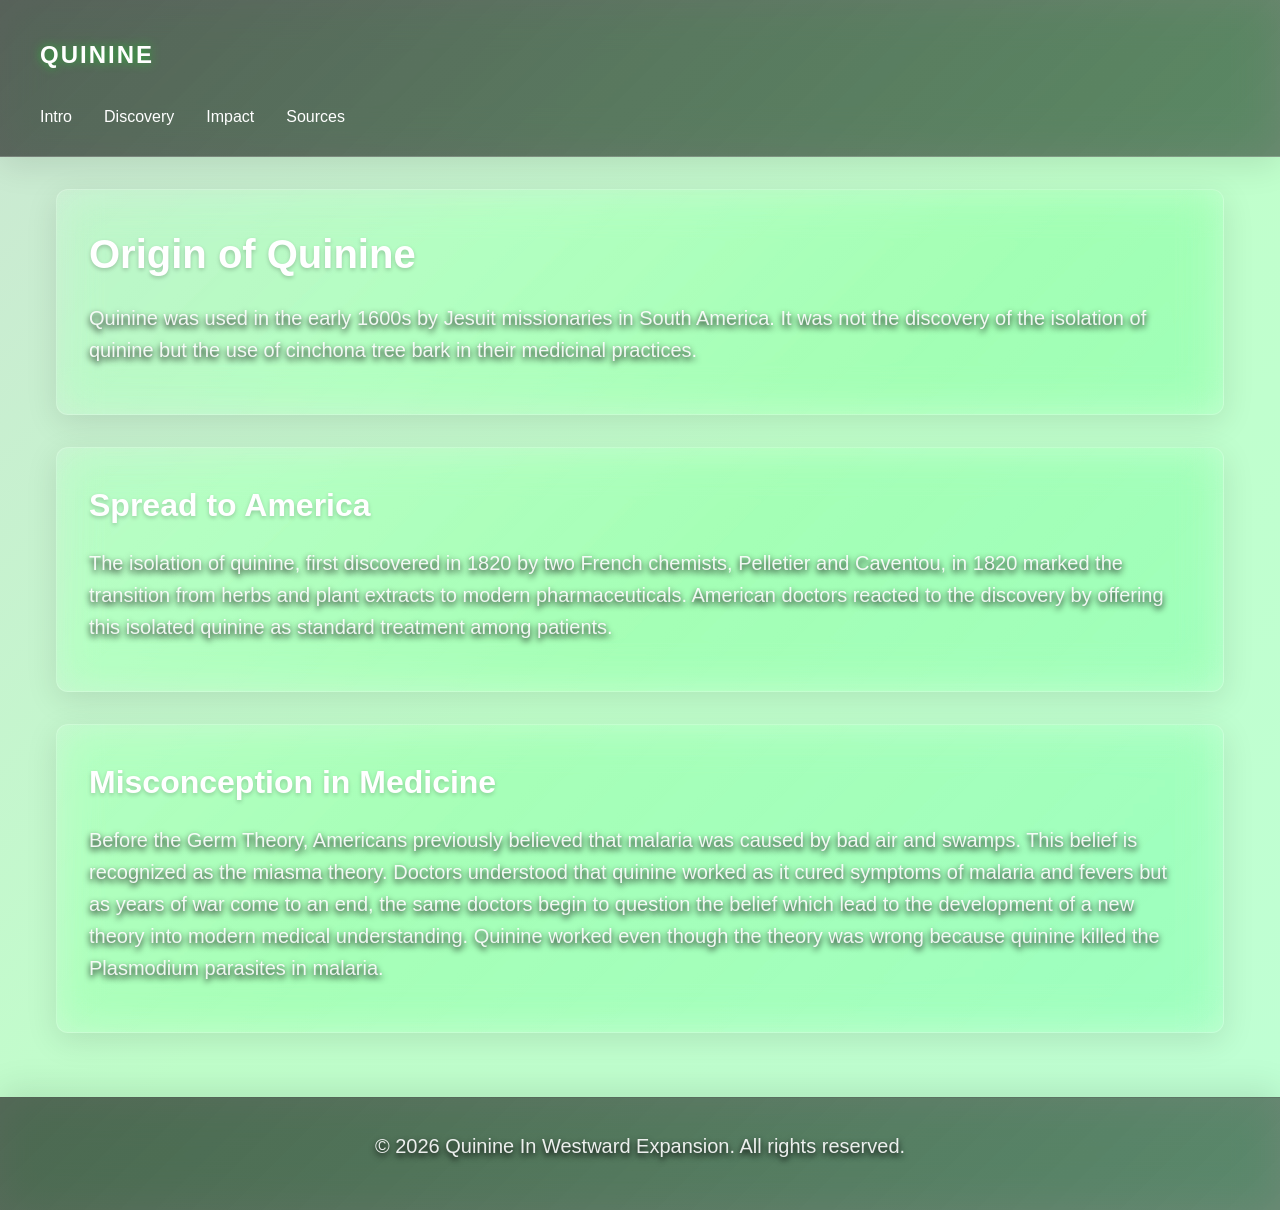
<file: Discovery.html>
<!DOCTYPE html>
<html lang="en">
<head>
    <meta charset="UTF-8">
    <meta name="viewport" content="width=device-width, initial-scale=1.0">
    <title>Westward Expansion Project</title>
    <link rel="stylesheet" href="style.css">
</head>
<body style="--bg-img: url('https://education.byu.edu/sites/default/files/media/arts_lesson_plan/images/2023/Among-The-Sierra-Nevada-Mountains.png')">
    <header>
        <nav>
            <div class="logo">QUININE</div>
            <ul>
                <li><a href="index.html">Intro</a></li>
                <li><a href="Discovery.html">Discovery</a></li>
                <li><a href="Impact.html">Impact</a></li>
                <li><a href="Sources.html">Sources</a></li>
            </ul>
        </nav>
    </header>

    <main>
        <section style="--card-img: url('https://imgc.artprintimages.com/img/print/jesuits-church-arequipa-peru-after-the-earthquake-of-1868_u-l-q1psbhs0.jpg?artHeight=550&artPerspective=n&artWidth=550&background=fbfbfb');">
            <h1>Origin of Quinine</h1>
            <p>Quinine was used in the early 1600s by Jesuit missionaries in South America. It was not the discovery of the isolation of quinine but the use of cinchona tree bark in their medicinal practices.</p>
        </section>

        <section style="--card-img: url('https://paintingz.com/media/catalog/product/cache/34bbb8696bc90914125c43a0ff3036af/5/4/540269.jpg');">
            <h2>Spread to America</h2>
            <p>The isolation of quinine, first discovered in 1820 by two French chemists, Pelletier and Caventou, in 1820 marked the transition from herbs and plant extracts to modern pharmaceuticals. American doctors reacted to the discovery by offering this isolated quinine as standard treatment among patients.</p>
        </section>

        <section style="--card-img: url('https://www.asla.org/getContentAsset/100bb554-4c86-4cd8-bd19-f56a39cc5cf0/e477a59e-1df6-4e2f-9986-20ab37342540/GalleryFullImage/miasma_GalleryFullImage.webp?language=en-US');">
            <h2>Misconception in Medicine</h2>
            <p>Before the Germ Theory, Americans previously believed that malaria was caused by bad air and swamps. This belief is recognized as the miasma theory. Doctors understood that quinine worked as it cured symptoms of malaria and fevers but as years of war come to an end, the same doctors begin to question the belief which lead to the development of a new theory into modern medical understanding. Quinine worked even though the theory was wrong because quinine killed the Plasmodium parasites in malaria. </p>
        </section>

    </main>

    <footer>
        <p>&copy; 2026 Quinine In Westward Expansion. All rights reserved.</p>
    </footer>
</body>
</html>
</file>
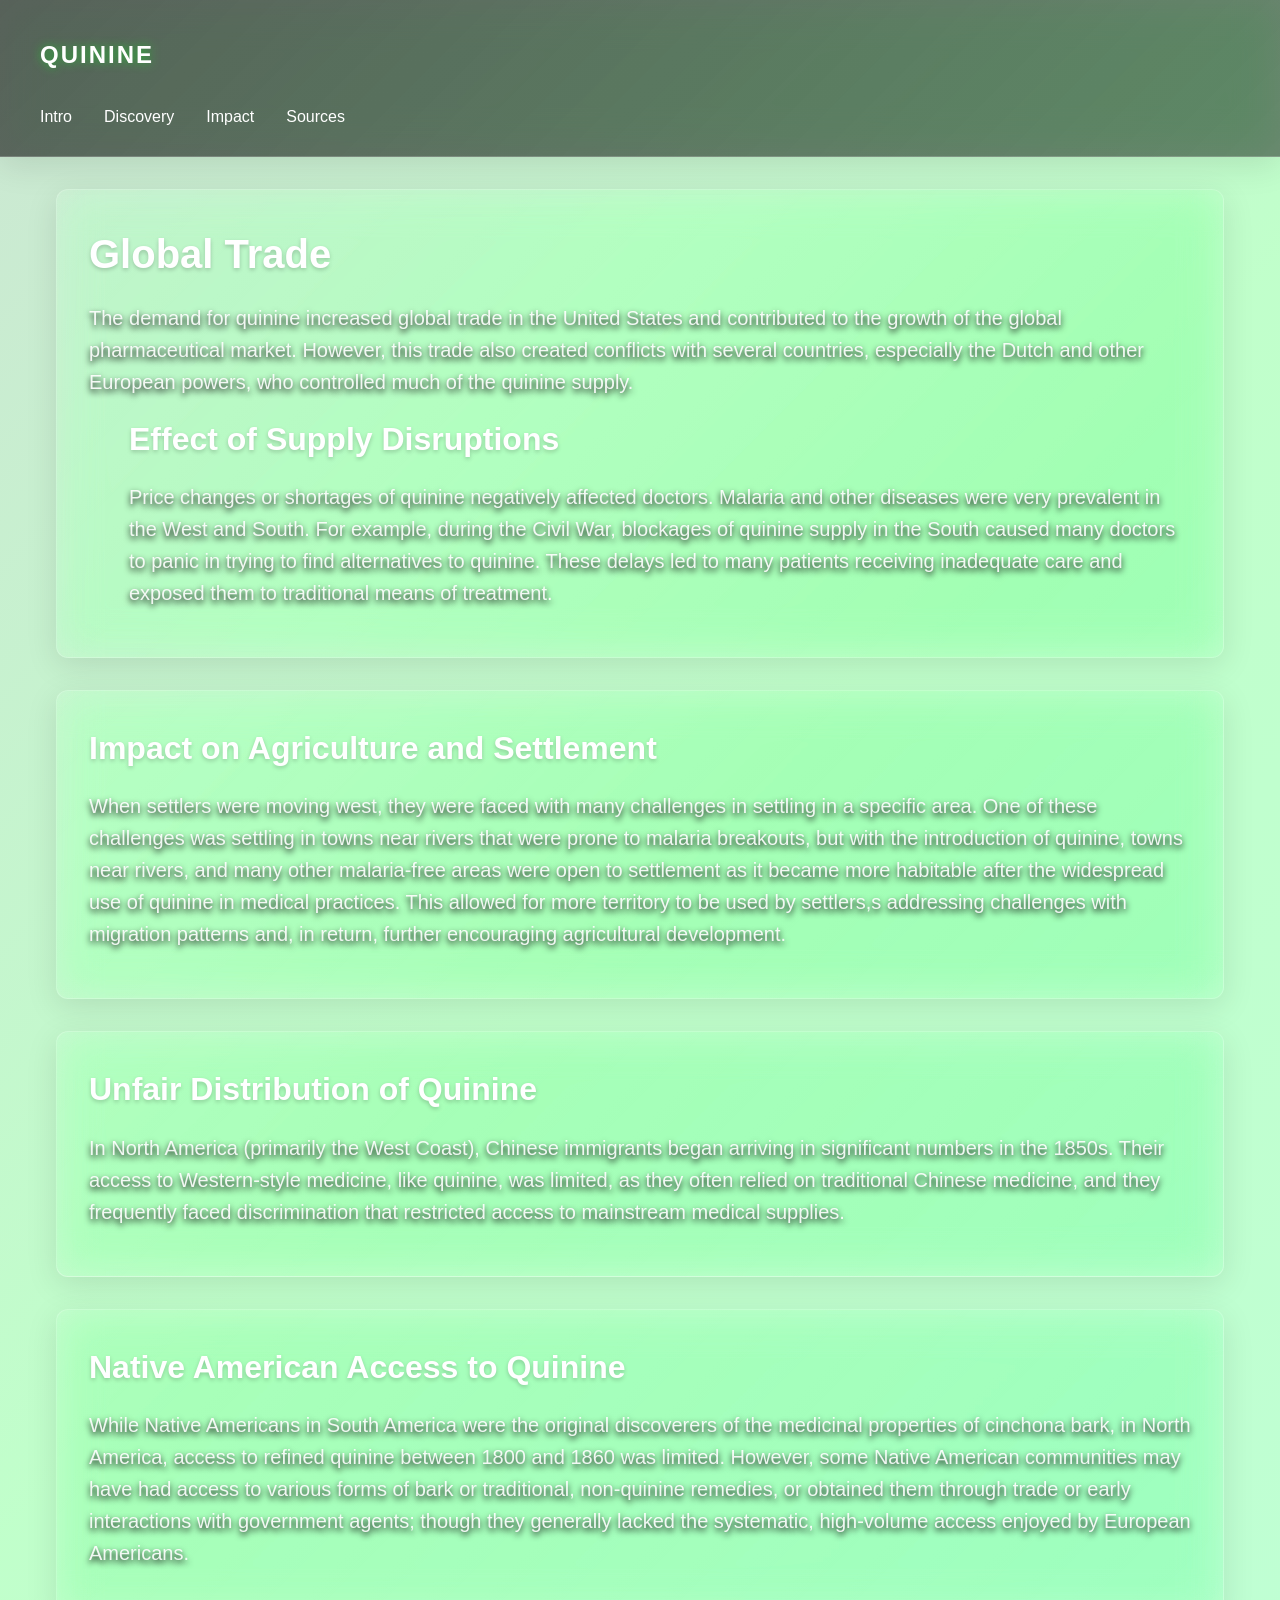
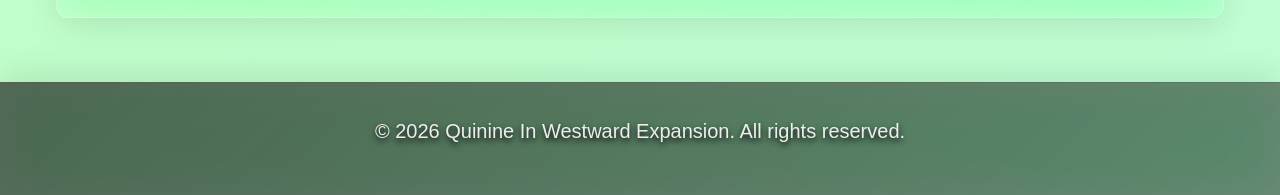
<file: Impact.html>
<!DOCTYPE html>
<html lang="en">
<head>
    <meta charset="UTF-8">
    <meta name="viewport" content="width=device-width, initial-scale=1.0">
    <title>Westward Expansion Project</title>
    <link rel="stylesheet" href="style.css">
</head>
<body style="--bg-img: url('https://education.byu.edu/sites/default/files/media/arts_lesson_plan/images/2023/Among-The-Sierra-Nevada-Mountains.png')">
    <header>
        <nav>
            <div class="logo">QUININE</div>
            <ul>
                <li><a href="index.html">Intro</a></li>
                <li><a href="Discovery.html">Discovery</a></li>
                <li><a href="Impact.html">Impact</a></li>
                <li><a href="Sources.html">Sources</a></li>
            </ul>
        </nav>
    </header>

    <main>
        <section style="--card-img: url('https://static.scientificamerican.com/blogs/assets/food-matters/File/Tonic2.jpg?w=600');">
            <h1>Global Trade</h1>
            <p>The demand for quinine increased global trade in the United States and contributed to the growth of the global pharmaceutical market. However, this trade also created conflicts with several countries, especially the Dutch and other European powers, who controlled much of the quinine supply.</p>
            <div class="indented">
                <h2>Effect of Supply Disruptions</h2>
               <p>Price changes or shortages of quinine negatively affected doctors. Malaria and other diseases were very prevalent in the West and South. For example, during the Civil War, blockages of quinine supply in the South caused many doctors to panic in trying to find alternatives to quinine. These delays led to many patients receiving inadequate care and exposed them to traditional means of treatment.</p>
        </section>

        <section style="--card-img: url('https://asm.org/getmedia/869bd682-9874-4d57-ae80-cd5e49a68c01/Malaria-embed-2.png?width=450&height=323&ext=.png');">
            <h2>Impact on Agriculture and Settlement</h2>
            <p>When settlers were moving west, they were faced with many challenges in settling in a specific area. One of these challenges was settling in towns near rivers that were prone to malaria breakouts, but with the introduction of quinine, towns near rivers, and many other malaria-free areas were open to settlement as it became more habitable after the widespread use of quinine in medical practices. This allowed for more territory to be used by settlers,s addressing challenges with migration patterns and, in return, further encouraging agricultural development.</p>
        </section>

        <section style="--card-img: url('https://i.natgeofe.com/n/4fbbf78a-633b-42dd-8c40-8fbb953a6900/GettyImages-517443134_thumb_16x9.jpg?w=1200');">
            <h2>Unfair Distribution of Quinine</h2>
            <p> In North America (primarily the West Coast), Chinese immigrants began arriving in significant numbers in the 1850s. Their access to Western-style medicine, like quinine, was limited, as they often relied on traditional Chinese medicine, and they frequently faced discrimination that restricted access to mainstream medical supplies.</p>
        </section>

        <section style="--card-img: url('https://www.tambopatalodge.com/img/quinine-the-plant-based-medicine-that-saved-millions-of-lives-020.jpg');">
            <h2>Native American Access to Quinine</h2>
            <p> While Native Americans in South America were the original discoverers of the medicinal properties of cinchona bark, in North America, access to refined quinine between 1800 and 1860 was limited. However, some Native American communities may have had access to various forms of bark or traditional, non-quinine remedies, or obtained them through trade or early interactions with government agents; though they generally lacked the systematic, high-volume access enjoyed by European Americans.</p>
        </section>

    </main>

    <footer>
        <p>&copy; 2026 Quinine In Westward Expansion. All rights reserved.</p>
    </footer>
</body>
</html>
</file>
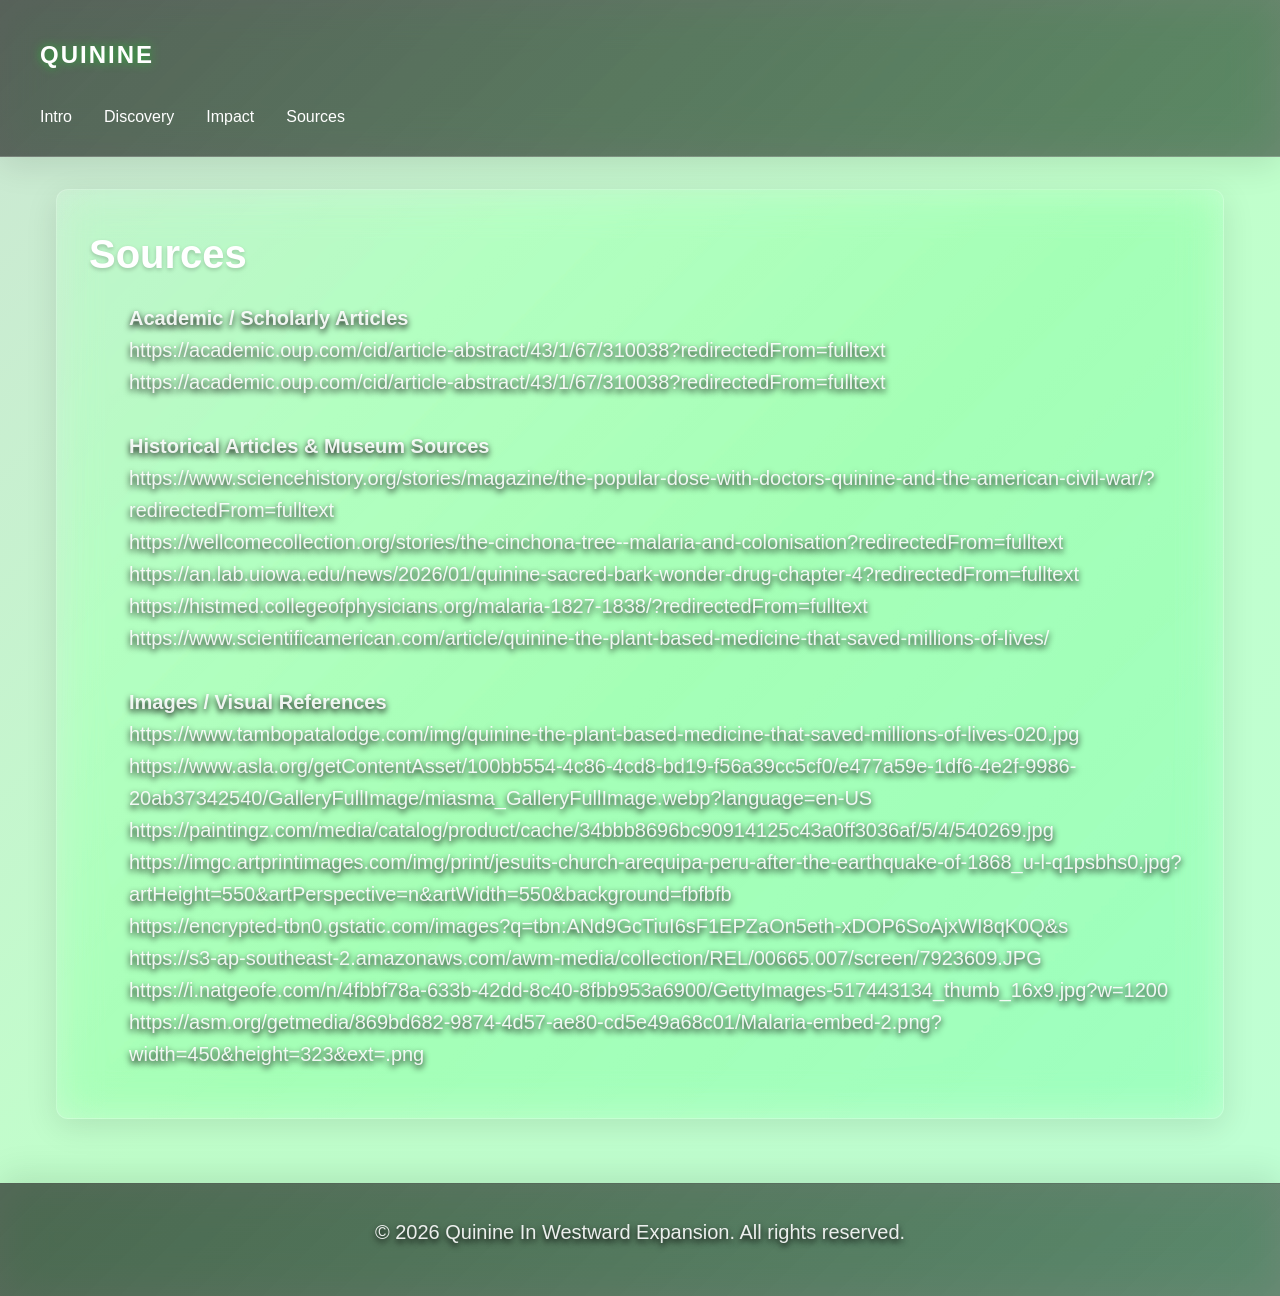
<file: Sources.html>
<!DOCTYPE html>
<html lang="en">
<head>
    <meta charset="UTF-8">
    <meta name="viewport" content="width=device-width, initial-scale=1.0">
    <title>Westward Expansion Project</title>
    <link rel="stylesheet" href="style.css">
</head>
<body style="--bg-img: url('https://education.byu.edu/sites/default/files/media/arts_lesson_plan/images/2023/Among-The-Sierra-Nevada-Mountains.png')">
    <header>
        <nav>
            <div class="logo">QUININE</div>
            <ul>
                <li><a href="index.html">Intro</a></li>
                <li><a href="Discovery.html">Discovery</a></li>
                <li><a href="Impact.html">Impact</a></li>
                <li><a href="Sources.html">Sources</a></li>
            </ul>
        </nav>
    </header>

    <main>
        <div class = "section1">
            <h1>Sources</h1>
            <div class="indented">
                <p>
                    <strong>Academic / Scholarly Articles</strong><br>
                    https://academic.oup.com/cid/article-abstract/43/1/67/310038?redirectedFrom=fulltext<br>
                    https://academic.oup.com/cid/article-abstract/43/1/67/310038?redirectedFrom=fulltext<br>
                    <br>

                    <strong>Historical Articles & Museum Sources</strong><br>
                    https://www.sciencehistory.org/stories/magazine/the-popular-dose-with-doctors-quinine-and-the-american-civil-war/?redirectedFrom=fulltext<br>
                    https://wellcomecollection.org/stories/the-cinchona-tree--malaria-and-colonisation?redirectedFrom=fulltext<br>
                    https://an.lab.uiowa.edu/news/2026/01/quinine-sacred-bark-wonder-drug-chapter-4?redirectedFrom=fulltext<br>
                    https://histmed.collegeofphysicians.org/malaria-1827-1838/?redirectedFrom=fulltext<br>
                    https://www.scientificamerican.com/article/quinine-the-plant-based-medicine-that-saved-millions-of-lives/<br>
                    <br>

                    <strong>Images / Visual References</strong><br>
                    https://www.tambopatalodge.com/img/quinine-the-plant-based-medicine-that-saved-millions-of-lives-020.jpg<br>
                    https://www.asla.org/getContentAsset/100bb554-4c86-4cd8-bd19-f56a39cc5cf0/e477a59e-1df6-4e2f-9986-20ab37342540/GalleryFullImage/miasma_GalleryFullImage.webp?language=en-US<br>
                    https://paintingz.com/media/catalog/product/cache/34bbb8696bc90914125c43a0ff3036af/5/4/540269.jpg<br>
                    https://imgc.artprintimages.com/img/print/jesuits-church-arequipa-peru-after-the-earthquake-of-1868_u-l-q1psbhs0.jpg?artHeight=550&artPerspective=n&artWidth=550&background=fbfbfb<br>
                    https://encrypted-tbn0.gstatic.com/images?q=tbn:ANd9GcTiuI6sF1EPZaOn5eth-xDOP6SoAjxWI8qK0Q&s<br>
                    https://s3-ap-southeast-2.amazonaws.com/awm-media/collection/REL/00665.007/screen/7923609.JPG<br>
                    https://i.natgeofe.com/n/4fbbf78a-633b-42dd-8c40-8fbb953a6900/GettyImages-517443134_thumb_16x9.jpg?w=1200<br>
                    https://asm.org/getmedia/869bd682-9874-4d57-ae80-cd5e49a68c01/Malaria-embed-2.png?width=450&height=323&ext=.png
                </p>
            </div>
        </section>
    </main>

    <footer>
        <p>&copy; 2026 Quinine In Westward Expansion. All rights reserved.</p>
    </footer>
</body>
</html>
</file>
<file: style.css>
* {
    margin: 0;
    padding: 0;
    box-sizing: border-box;
}

body {
    font-family: 'Segoe UI', Tahoma, Geneva, Verdana, sans-serif;
    line-height: 1.6;
    color: white;
    min-height: 100vh;
    display: flex;
    flex-direction: column;
    background-image:
    var(--bg-img),
    linear-gradient(
        135deg,
        rgba(52,158,78,0.25) 0%,
        rgba(6, 255, 47, 0.25) 50%,
        rgba(0, 255, 85, 0.25) 100%
    );

    background-repeat: no-repeat, no-repeat;
    background-size: cover, cover;
    background-blend-mode: overlay;
}

header {
    background: linear-gradient(135deg, rgba(40, 40, 40, 0.7) 0%, rgba(40, 40, 40, 0.55) 100%);
    backdrop-filter: blur(20px) saturate(180%);
    -webkit-backdrop-filter: blur(20px) saturate(180%);
    border-bottom: 1px solid rgba(255, 255, 255, 0.2);
    color: white;
    padding: 1rem 0;
    position: sticky;
    top: 0;
    box-shadow: 0 8px 32px rgba(0, 0, 0, 0.1);
    z-index: 1000;
}

.logo {
    padding: 20px 40px;
    font-size: 1.5rem;
    font-weight: 800;
    letter-spacing: 2px;
    color: hsl(180, 100%, 100%); 
    text-transform: uppercase;
    text-shadow: 0 0 10px rgba(0, 255, 21, 0.5); 
}

nav ul {
    padding: 10px 40px;
    list-style: none;
    display: flex;
    gap: 2rem;
}

nav a {
    color: white;
    text-decoration: none;
    font-weight: 500;
    transition: color 0.3s ease;
}

nav a:hover {
    color: #007bff;
}

main {
    max-width: 1200px;
    margin: 2rem auto;
    padding: 0 1rem;
    flex: 1;
    width: 100%;
}

section {
    background: linear-gradient(135deg, rgba(255, 255, 255, 0.15) 0%, rgba(255, 255, 255, 0.05) 100%);
    backdrop-filter: blur(20px) saturate(180%);
    -webkit-backdrop-filter: blur(20px) saturate(180%);
    border: 1px solid rgba(255, 255, 255, 0.2);
    padding: 2rem;
    margin-bottom: 2rem;
    border-radius: 12px;
    box-shadow: 0 8px 32px rgba(0, 0, 0, 0.1);
    transition: all 0.3s ease;
    position: relative; 
    overflow: hidden; 
    transition: all 0.5s cubic-bezier(0.25, 1, 0.5, 1);
    display: flex;
    flex-direction: column;
}


.section1 {
    background: linear-gradient(135deg, rgba(255, 255, 255, 0.15) 0%, rgba(255, 255, 255, 0.05) 100%);
    backdrop-filter: blur(20px) saturate(180%);
    -webkit-backdrop-filter: blur(20px) saturate(180%);
    border: 1px solid rgba(255, 255, 255, 0.2);
    padding: 2rem;
    margin-bottom: 2rem;
    border-radius: 12px;
    box-shadow: 0 8px 32px rgba(0, 0, 0, 0.1);
    transition: all 0.3s ease;
    position: relative; 
    overflow: hidden; 
    transition: all 0.5s cubic-bezier(0.25, 1, 0.5, 1);
    display: flex;
    flex-direction: column;
}

section::after {
    content: "";
    position: absolute;
    top: 0;
    right: 0;
    width: 45%; 
    height: 100%;
    background-image: var(--card-img); 
    background-size: cover;
    background-position: center;
    opacity: 0;
    transform: translateX(20px); 
    transition: all 0.5s ease;
    z-index: -2;
}
section:hover {
    background: linear-gradient(135deg, rgba(255, 255, 255, 0.25) 0%, rgba(255, 255, 255, 0.15) 100%);
    backdrop-filter: blur(0px) saturate(180%);
    -webkit-backdrop-filter: blur(0px) saturate(180%);
    box-shadow: 0 12px 48px rgba(0, 0, 0, 0.15);
    padding-right: 50%;
}

section:hover::after {
    opacity: 1;
    transform: translateX(0);
}


h1 {
    font-size: 2.5rem;
    margin-bottom: 1rem;
    color: white;
    text-shadow: 0 2px 4px rgba(0, 0, 0, 0.2);
}

h2 {
    font-size: 2rem;
    margin-bottom: 1rem;
    color: white;
    text-shadow: 0 2px 4px rgba(0, 0, 0, 0.2);
}

.indented {
    margin-left: 40px;
}

.bold {
    font-size: 1.25rem;
    font-weight: 600;
    color: #ffffff;
    color: rgba(255, 255, 255, 0.9);
}

p {
    font-size: 1.25rem;
    margin-bottom: 1rem;
    color: rgba(255, 255, 255, 0.9);
    text-shadow: 0 3px 6px rgb(0, 0, 0);
}

a {
    color: #00d4ff;
    text-decoration: none;
    transition: color 0.3s ease;
}

a:hover {
    color: #ffffff;
    text-decoration: underline;
}

footer {
    background: linear-gradient(135deg, rgba(40, 40, 40, 0.7) 0%, rgba(40, 40, 40, 0.55) 100%);
    backdrop-filter: blur(20px) saturate(180%);
    -webkit-backdrop-filter: blur(20px) saturate(180%);
    border-top: 1px solid rgba(80, 80, 80, 0.3);
    color: white;
    text-align: center;
    padding: 2rem 0;
    margin-top: auto;
    box-shadow: 0 -8px 32px rgba(0, 0, 0, 0.1);
}

@media (max-width: 768px) {
    nav ul {
        flex-direction: column;
        gap: 1rem;
    }

    h1 {
        font-size: 2rem;
    }

    h2 {
        font-size: 1.5rem;
    }

    section {
        padding: 1.5rem;
    }
}
</file>
